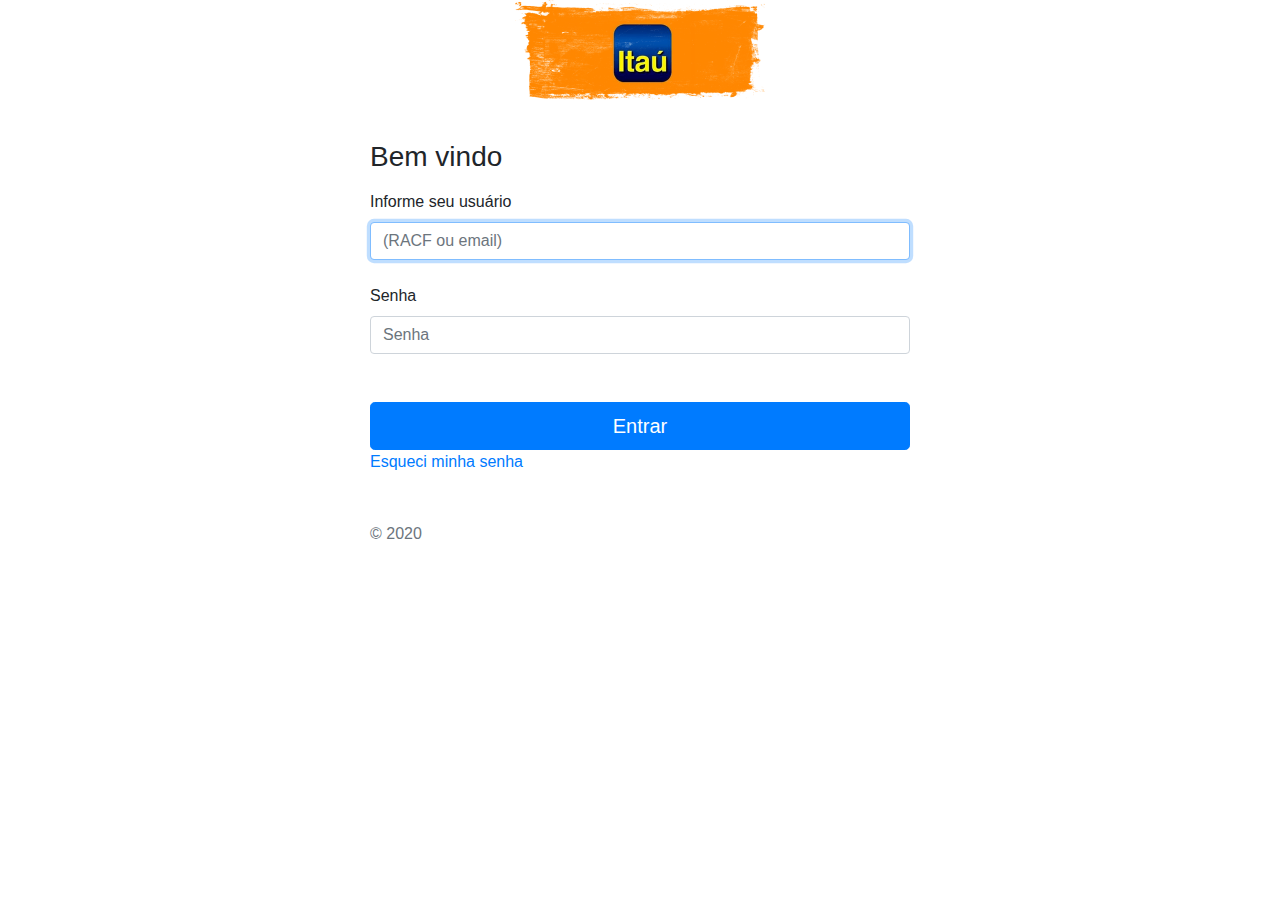
<file: projetoFrontEnd/html/index.html>
<!DOCTYPE html>
<html lang="en">
<head>
    <meta charset="UTF-8">
    <meta name="viewport" content="width=device-width, initial-scale=1.0">
    <title>DashCard System</title>

    <link rel="stylesheet" href="https://stackpath.bootstrapcdn.com/bootstrap/4.4.1/css/bootstrap.min.css" integrity="sha384-Vkoo8x4CGsO3+Hhxv8T/Q5PaXtkKtu6ug5TOeNV6gBiFeWPGFN9MuhOf23Q9Ifjh" crossorigin="anonymous">

    <script src="https://code.jquery.com/jquery-3.4.1.slim.min.js" integrity="sha384-J6qa4849blE2+poT4WnyKhv5vZF5SrPo0iEjwBvKU7imGFAV0wwj1yYfoRSJoZ+n" crossorigin="anonymous"></script>
    <script src="https://cdn.jsdelivr.net/npm/popper.js@1.16.0/dist/umd/popper.min.js" integrity="sha384-Q6E9RHvbIyZFJoft+2mJbHaEWldlvI9IOYy5n3zV9zzTtmI3UksdQRVvoxMfooAo" crossorigin="anonymous"></script>
    <script src="https://stackpath.bootstrapcdn.com/bootstrap/4.4.1/js/bootstrap.min.js" integrity="sha384-wfSDF2E50Y2D1uUdj0O3uMBJnjuUD4Ih7YwaYd1iqfktj0Uod8GCExl3Og8ifwB6" crossorigin="anonymous"></script>

</head>
<body>
    <div class="container">
        <div class="row">
            <div class="col-lg-3 col-md-3 col-sm-3"></div>
            <div class="col-lg-6 col-md-6 col-sm-6">
                <form>
                    <p align="center">
                        <img class="mb-4" src="../img/logo.png" alt="" width="250" >
                    </p>
                    
                    <h1 class="h3 mb-3 fw-normal">Bem vindo</h1>
                    <label for="inputEmail" class="visually-hidden">Informe seu usuário</label>
                    <input type="text" id="inputEmail" class="form-control" placeholder="(RACF ou email)" required autofocus>
                    <br>
                    <label for="inputPassword" class="visually-hidden">Senha</label>
                    <input type="password" id="inputPassword" class="form-control" placeholder="Senha" required>
                    <br><br>
                    <button class="w-100 btn btn-lg btn-primary" type="submit">Entrar</button>
                    <br>
                    <a href="xxx.html"> Esqueci minha senha</a>
                    <br>
                    <p class="mt-5 mb-3 text-muted">&copy; 2020</p>
                    
                  </form>

            </div>
            <div class="col-lg-3 col-md-3 col-sm-3"></div>
        </div>
    </div>
</body>
</html>
</file>
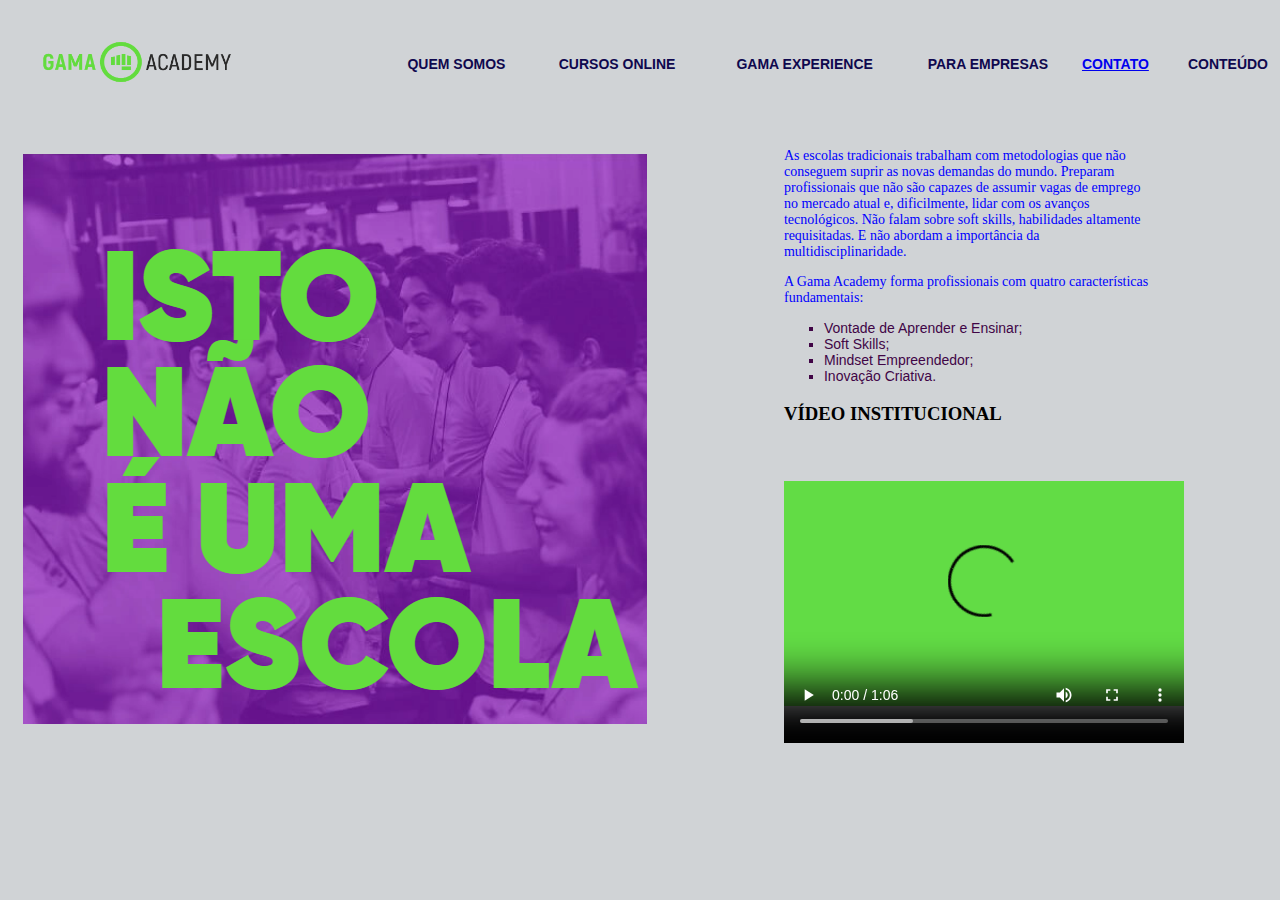
<file: aula12/Itau/html/index.html>
<!DOCTYPE html>
<html lang="en">

<head>
    <meta charset="UTF-8">
    <meta name="viewport" content="width=device-width, initial-scale=1.0">
    <title>Gama Academemy</title>

    <link rel="stylesheet" href="../css/estilos.css">

</head>

<body>
    <!-- Tipos de títulos em HTML5 
    <h1>SEJA BEM VINDO A NOSSA PÁGINA</h1>
    <h2>SEJA BEM VINDO A NOSSA PÁGINA</h2>
    <h3>SEJA BEM VINDO A NOSSA PÁGINA</h3>
    <h4>SEJA BEM VINDO A NOSSA PÁGINA</h4>
    <h5>SEJA BEM VINDO A NOSSA PÁGINA</h5>
    <h6>SEJA BEM VINDO A NOSSA PÁGINA</h6>
    -->

    <!-- Tabela para o menu -->
    <table border="0" width="100%" cellpadding="2" class="menu">
        <tr>
            <td><img src="../imagens/logo.PNG" width="250" height="100"></td>
            <td align="right">QUEM SOMOS</td>
            <td align="right">CURSOS ONLINE</td>
            <td align="right">GAMA EXPERIENCE</td>
            <td align="right">PARA EMPRESAS</td>
            <td align="right"><a href="../html/contato.html">CONTATO</a></td>
            <td align="right">CONTEÚDO</td>
        </tr>
    </table>

    <!-- Tabela para o conteúdo -->
    <table border="0" width="100%" cellpadding="10" cellspacing="5">
        <tr>
            <td><img src="../imagens/figura1.PNG"></td>
            <td>    
                <p>As escolas tradicionais trabalham com metodologias que não<br> conseguem suprir as novas demandas do mundo.
                    Preparam<br> profissionais que não são capazes de assumir vagas de emprego<br> no mercado atual e,
                    dificilmente, lidar com os avanços<br> tecnológicos. Não falam sobre soft skills, habilidades altamente<br>
                    requisitadas.
                    E não abordam a importância da<br> multidisciplinaridade.</p>
            
                <p>A Gama Academy forma profissionais com quatro características<br> fundamentais:</p>
                
                <!-- Criação da lista de opções em HTML -->
            
                <ul type="square" class="lista">
                    <li>Vontade de Aprender e Ensinar;</li>
                    <li>Soft Skills;</li>
                    <li>Mindset Empreendedor;</li>
                    <li>Inovação Criativa.</li>
                </ul>

                <h3>VÍDEO INSTITUCIONAL</h3>
                <video controls= autoplay="true" width="400" height="300" align="center">
                    <source src="../videos/gama.mp4" />

                </video>
                <!--
                <ul type="circle">
                    <li>Vontade de Aprender e Ensinar;</li>
                    <li>Soft Skills;</li>
                    <li>Mindset Empreendedor;</li>
                    <li>Inovação Criativa.</li>
                </ul>
                -->
            
            <!--     
                <ol type="1">
                    <li>Vontade de Aprender e Ensinar;</li>
                    <li>Soft Skills;</li>
                    <li>Mindset Empreendedor;</li>
                    <li>Inovação Criativa.</li>
                </ol>     
            -->
            </td>
        </tr>
    </table>

</body>

</html>
</file>
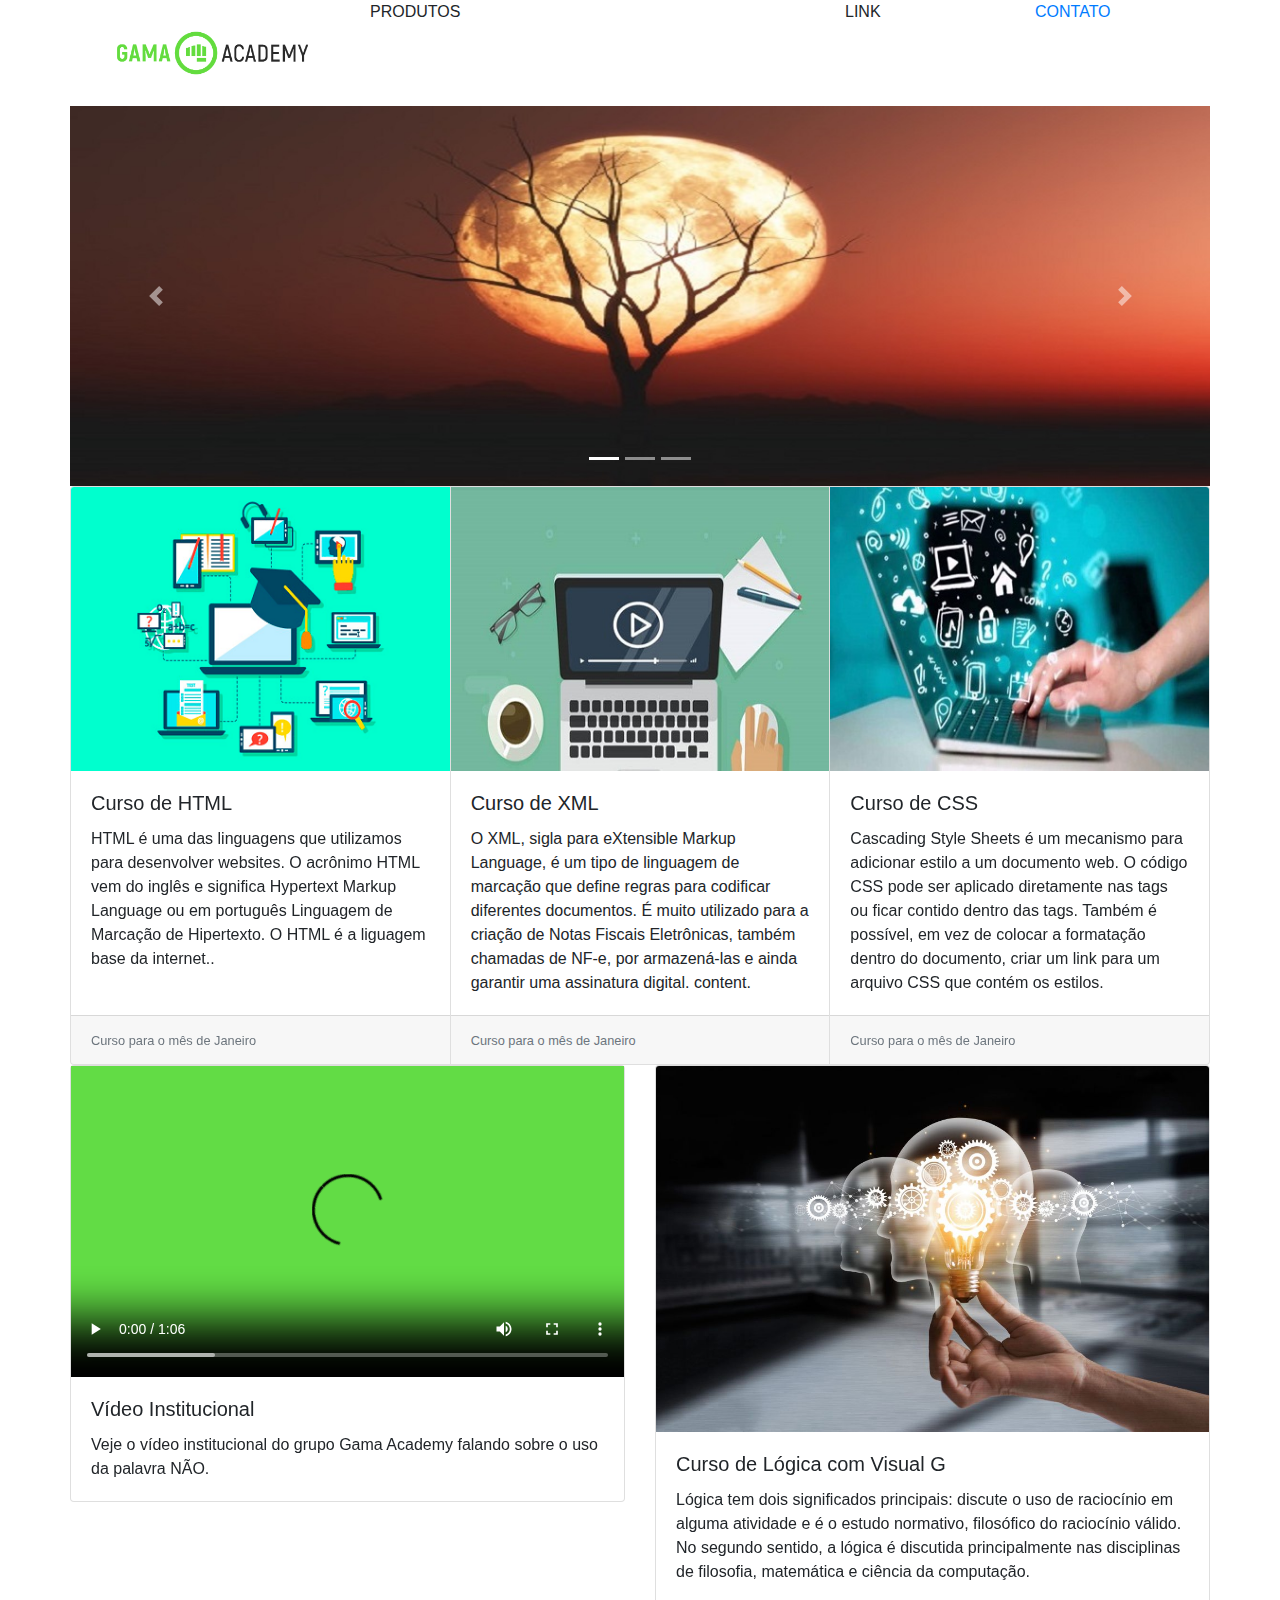
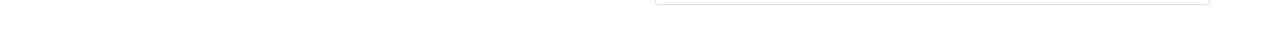
<file: aula12/Itau/html/bootstrap.html>
<!DOCTYPE html>
<html lang="en">

<head>
    <meta charset="UTF-8">
    <meta name="viewport" content="width=device-width, initial-scale=1.0">
    <title>Gama - Bootstrap</title>

    <!-- chamada da biblioteca CSS local 
    <link rel="stylesheet" href="../css/estilos.css">
    -->

    <!-- chamada da biblioteca do BootStrap CSS-->
    <link rel="stylesheet" href="https://stackpath.bootstrapcdn.com/bootstrap/4.4.1/css/bootstrap.min.css"
        integrity="sha384-Vkoo8x4CGsO3+Hhxv8T/Q5PaXtkKtu6ug5TOeNV6gBiFeWPGFN9MuhOf23Q9Ifjh" crossorigin="anonymous">

    <!-- chamada da biblioteca do BootStrap JS -->
    <script src="https://code.jquery.com/jquery-3.4.1.slim.min.js"
        integrity="sha384-J6qa4849blE2+poT4WnyKhv5vZF5SrPo0iEjwBvKU7imGFAV0wwj1yYfoRSJoZ+n"
        crossorigin="anonymous"></script>
    <script src="https://cdn.jsdelivr.net/npm/popper.js@1.16.0/dist/umd/popper.min.js"
        integrity="sha384-Q6E9RHvbIyZFJoft+2mJbHaEWldlvI9IOYy5n3zV9zzTtmI3UksdQRVvoxMfooAo"
        crossorigin="anonymous"></script>
    <script src="https://stackpath.bootstrapcdn.com/bootstrap/4.4.1/js/bootstrap.min.js"
        integrity="sha384-wfSDF2E50Y2D1uUdj0O3uMBJnjuUD4Ih7YwaYd1iqfktj0Uod8GCExl3Og8ifwB6"
        crossorigin="anonymous"></script>


</head>

<body>

    <div class="container">
        <div class="row">
            <div class="col-lg-3 col-md-5 col-sm-3 div1"><a href="../html/bootstrap.html"><img src="../imagens/logo.PNG" width="100%"></a></div>
            <div class="col-lg-5 col-md-3 col-sm-3 div2">PRODUTOS</div>
            <div class="col-lg-2 col-md-2 col-sm-3 div3">LINK</div>
            <div class="col-lg-2 col-md-2 col-sm-3 div4"><a href="../html/bootstrap_form.html">CONTATO</a></div>
        </div>

        <!-- adicionado componente bootstrap banner -->
        <div class="row">
            <div id="carouselExampleIndicators" class="carousel slide" data-ride="carousel">
                <ol class="carousel-indicators">
                    <li data-target="#carouselExampleIndicators" data-slide-to="0" class="active"></li>
                    <li data-target="#carouselExampleIndicators" data-slide-to="1"></li>
                    <li data-target="#carouselExampleIndicators" data-slide-to="2"></li>
                </ol>
                <div class="carousel-inner">
                    <div class="carousel-item active">
                        <img src="../imagens/paisagem1.jpg" class="d-block w-100" alt="...">
                    </div>
                    <div class="carousel-item">
                        <img src="../imagens/paisagem2.jpg" class="d-block w-100" alt="...">
                    </div>
                    <div class="carousel-item">
                        <img src="../imagens/paisagem3.jpg" class="d-block w-100" alt="...">
                    </div>
                </div>
                <a class="carousel-control-prev" href="#carouselExampleIndicators" role="button" data-slide="prev">
                    <span class="carousel-control-prev-icon" aria-hidden="true"></span>
                    <span class="sr-only">Previous</span>
                </a>
                <a class="carousel-control-next" href="#carouselExampleIndicators" role="button" data-slide="next">
                    <span class="carousel-control-next-icon" aria-hidden="true"></span>
                    <span class="sr-only">Next</span>
                </a>
            </div>
        </div>
        <div class="row">
            <div class="card-group">
                <div class="card">
                    <img src="../imagens/curso1.png" class="card-img-top" alt="...">
                    <div class="card-body">
                        <h5 class="card-title">Curso de HTML</h5>
                        <p class="card-text">HTML é uma das linguagens que utilizamos para desenvolver websites.
                            O acrônimo HTML vem do inglês e significa Hypertext Markup Language ou em português
                            Linguagem de Marcação de Hipertexto. O HTML é a liguagem base da internet..</p>
                    </div>
                    <div class="card-footer">
                        <small class="text-muted">Curso para o mês de Janeiro</small>
                    </div>
                </div>
                <div class="card">
                    <img src="../imagens/curso2.jpg" class="card-img-top" alt="...">
                    <div class="card-body">
                        <h5 class="card-title">Curso de XML</h5>
                        <p class="card-text">O XML, sigla para eXtensible Markup Language, é um tipo de linguagem de
                            marcação que define
                            regras para codificar diferentes documentos. É muito utilizado para a criação de Notas
                            Fiscais Eletrônicas,
                            também chamadas de NF-e, por armazená-las e ainda garantir uma assinatura digital.
                            content.</p>
                    </div>
                    <div class="card-footer">
                        <small class="text-muted">Curso para o mês de Janeiro</small>
                    </div>
                </div>
                <div class="card">
                    <img src="../imagens/curso3.jpg" class="card-img-top" alt="...">
                    <div class="card-body">
                        <h5 class="card-title">Curso de CSS</h5>
                        <p class="card-text">Cascading Style Sheets é um mecanismo para adicionar estilo a um documento
                            web.
                            O código CSS pode ser aplicado diretamente nas tags ou ficar contido dentro das tags.
                            Também é possível, em vez de colocar a formatação dentro do documento, criar um
                            link para um arquivo CSS que contém os estilos.</p>
                    </div>
                    <div class="card-footer">
                        <small class="text-muted">Curso para o mês de Janeiro</small>
                    </div>
                </div>
            </div>
        </div>

        <div class="row">
            <div class="row row-cols-1 row-cols-md-2">
                <div class="col mb-4">
                    <div class="card">
                        <video controls=autoplay="true" align="center">
                            <source src="../videos/gama.mp4" />
                        </video>
                        <div class="card-body">
                            <h5 class="card-title">Vídeo Institucional</h5>
                            <p class="card-text">Veje o vídeo institucional do grupo Gama Academy falando sobre o uso da
                                palavra NÃO.</p>
                        </div>
                    </div>
                </div>
                <div class="col mb-4">
                    <div class="card">
                        <img src="../imagens/logica.jpg" class="card-img-top" alt="...">
                        <div class="card-body">
                            <h5 class="card-title">Curso de Lógica com Visual G</h5>
                            <p class="card-text">Lógica tem dois significados principais: discute o uso de raciocínio em
                                alguma atividade e é o estudo normativo, filosófico do raciocínio válido.
                                No segundo sentido, a lógica é discutida principalmente nas disciplinas de filosofia,
                                matemática e ciência da computação.</p>
                        </div>
                    </div>
                </div>
            </div>

        </div>
    </div>

</body>

</html>
</file>
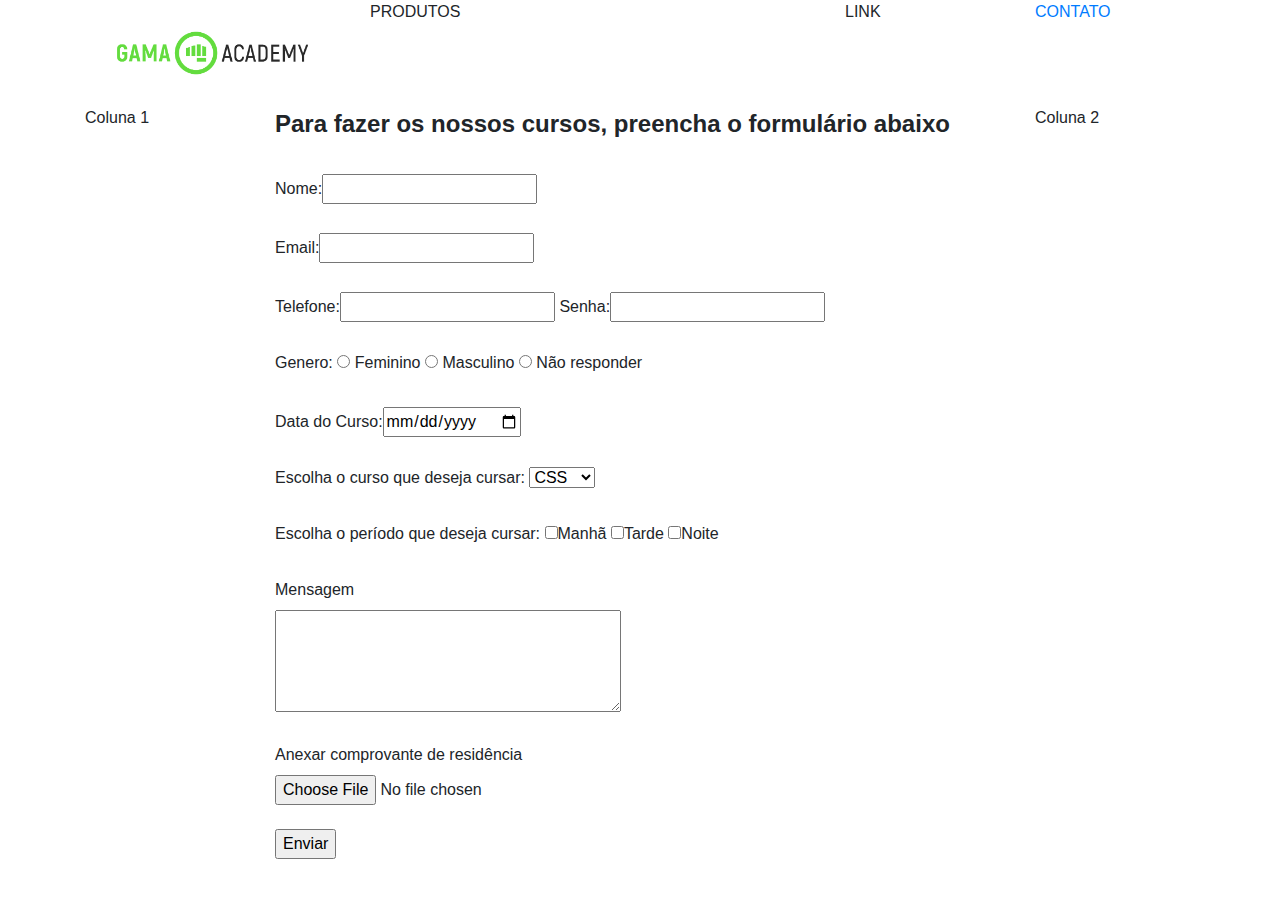
<file: aula12/Itau/html/bootstrap_form.html>
<!DOCTYPE html>
<html lang="en">

<head>
    <meta charset="UTF-8">
    <meta name="viewport" content="width=device-width, initial-scale=1.0">
    <title>Gama - Bootstrap</title>

    <!-- chamada da biblioteca CSS local 
    <link rel="stylesheet" href="../css/estilos.css">
    -->

    <!-- chamada da biblioteca do BootStrap CSS-->
    <link rel="stylesheet" href="https://stackpath.bootstrapcdn.com/bootstrap/4.4.1/css/bootstrap.min.css"
        integrity="sha384-Vkoo8x4CGsO3+Hhxv8T/Q5PaXtkKtu6ug5TOeNV6gBiFeWPGFN9MuhOf23Q9Ifjh" crossorigin="anonymous">

    <!-- chamada da biblioteca do BootStrap JS -->
    <script src="https://code.jquery.com/jquery-3.4.1.slim.min.js"
        integrity="sha384-J6qa4849blE2+poT4WnyKhv5vZF5SrPo0iEjwBvKU7imGFAV0wwj1yYfoRSJoZ+n"
        crossorigin="anonymous"></script>
    <script src="https://cdn.jsdelivr.net/npm/popper.js@1.16.0/dist/umd/popper.min.js"
        integrity="sha384-Q6E9RHvbIyZFJoft+2mJbHaEWldlvI9IOYy5n3zV9zzTtmI3UksdQRVvoxMfooAo"
        crossorigin="anonymous"></script>
    <script src="https://stackpath.bootstrapcdn.com/bootstrap/4.4.1/js/bootstrap.min.js"
        integrity="sha384-wfSDF2E50Y2D1uUdj0O3uMBJnjuUD4Ih7YwaYd1iqfktj0Uod8GCExl3Og8ifwB6"
        crossorigin="anonymous"></script>


</head>

<body>

    <div class="container">
        <div class="row">
            <div class="col-lg-3 col-md-5 col-sm-3 div1"><a href="../html/bootstrap.html"><img src="../imagens/logo.PNG" width="100%"></a></div>
            <div class="col-lg-5 col-md-3 col-sm-3 div2">PRODUTOS</div>
            <div class="col-lg-2 col-md-2 col-sm-3 div3">LINK</div>
            <div class="col-lg-2 col-md-2 col-sm-3 div4"><a href="../html/bootstrap_form.html">CONTATO</a></div>
        </div>

        <!-- Adicionar um formulário-->
        <div class="row">
            <div class="col-lg-2 col-md-2 col-sm-2 div2">Coluna 1</div>
            <div class="col-lg-8 col-md-8 col-sm-8 div3">
                <form id="formulario_contato" method="POST">
                    <fieldset>
                        <legend><b>Para fazer os nossos cursos, preencha o formulário abaixo</b></legend><br>
                        <label>Nome: </label><input type="text" name="nome" class="campo_nome" required><br><br>
                        <label>Email: </label><input type="email" name="email" class="campo_email" required><br><br>
                        <label>Telefone: </label><input type="tel" name="telefone" required>
                        <label>Senha: </label><input type="password" name="senha" class="campo_senha" required><br><br>
                        <label>Genero: </label>
                        <input type="radio" name="opcao" value="Feminino" /> Feminino
                        <input type="radio" name="opcao" value="Masculino" /> Masculino
                        <input type="radio" name="opcao" value="Não responder" /> Não responder<br><br>
                        <label>Data do Curso: </label><input type="date" name="data_curso" class="campo_data"><br><br>
                        <label>Escolha o curso que deseja cursar:</label>
                        <select class="campo_escolha">
                            <option value="CSS">CSS</option>
                            <option value="HTML">HTML</option>
                            <option value="JS">JS</option>
                            <option value="XML">XML</option>
                        </select><br><br>
            
                        <label>Escolha o período que deseja cursar:</label>
                        <input type="checkbox" name="opcao" value="manha" />Manhã
                        <input type="checkbox" name="opcao" value="tarde" />Tarde
                        <input type="checkbox" name="opcao" value="noite" />Noite<br><br>
            
                        <label>Mensagem</label><br>
                        <textarea name="mensagem" cols="35" rows="4"></textarea><br><br>
                        <label>Anexar comprovante de residência</label><br><input type="file" name="arquivo"><br><br>
            
                        <input type="submit" value="Enviar">
                    </fieldset>
                </form>

            </div>
            <div class="col-lg-2 col-md-2 col-sm-2 div2">Coluna 2</div>

        </div>

    </div>

</body>

</html>
</file>
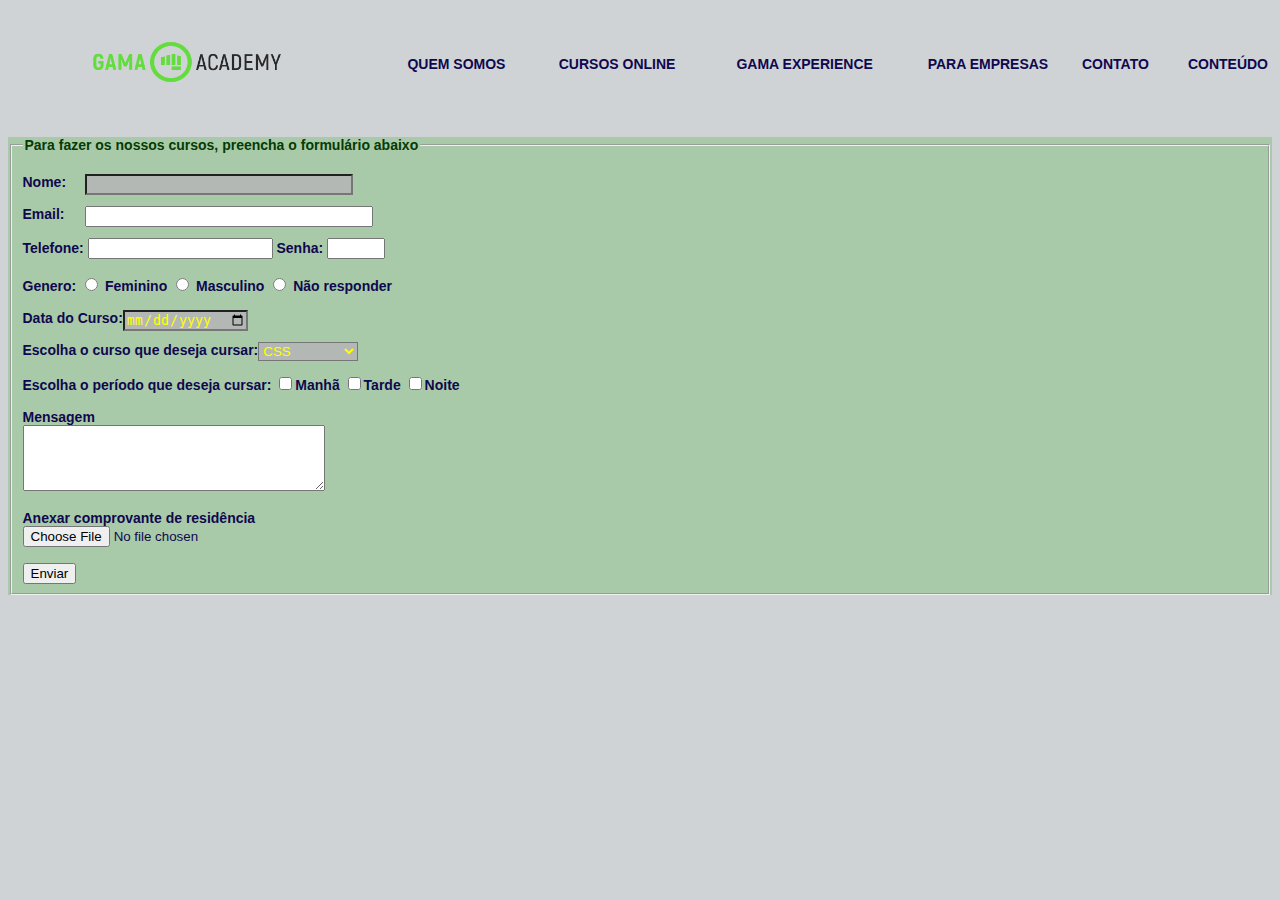
<file: aula12/Itau/html/contato.html>
<!DOCTYPE html>
<html lang="en">

<head>
    <meta charset="UTF-8">
    <meta name="viewport" content="width=device-width, initial-scale=1.0">
    <title>Gama Academemy</title>

    <link rel="stylesheet" href="../css/estilos.css">

</head>

<body>
    <!-- Tipos de títulos em HTML5 
    <h1>SEJA BEM VINDO A NOSSA PÁGINA</h1>
    <h2>SEJA BEM VINDO A NOSSA PÁGINA</h2>
    <h3>SEJA BEM VINDO A NOSSA PÁGINA</h3>
    <h4>SEJA BEM VINDO A NOSSA PÁGINA</h4>
    <h5>SEJA BEM VINDO A NOSSA PÁGINA</h5>
    <h6>SEJA BEM VINDO A NOSSA PÁGINA</h6>
    -->

    <!-- Tabela para o menu -->
    <table border="0" width="100%" cellpadding="2" class="menu">
        <tr>
            <td align="center"><a href="../html/index.html"><img src="../imagens/logo.PNG" width="250" height="100"></a></td>
            <td align="right">QUEM SOMOS</td>
            <td align="right">CURSOS ONLINE</td>
            <td align="right">GAMA EXPERIENCE</td>
            <td align="right">PARA EMPRESAS</td>
            <td align="right">CONTATO</td>
            <td align="right">CONTEÚDO</td>
        </tr>
    </table>

    <br>

    <form id="formulario_contato" method="POST">
        <fieldset>
            <legend><b>Para fazer os nossos cursos, preencha o formulário abaixo</b></legend><br>
            <label>Nome: </label><input type="text" name="nome" class="campo_nome" required><br><br>
            <label>Email: </label><input type="email" name="email" class="campo_email" required><br><br>
            <label>Telefone: </label><input type="tel" name="telefone" required>
            <label>Senha: </label><input type="password" name="senha" class="campo_senha" required><br><br>
            <label>Genero: </label>
            <input type="radio" name="opcao" value="Feminino" /> Feminino
            <input type="radio" name="opcao" value="Masculino" /> Masculino
            <input type="radio" name="opcao" value="Não responder" /> Não responder<br><br>
            <label>Data do Curso: </label><input type="date" name="data_curso" class="campo_data"><br><br>
            <label>Escolha o curso que deseja cursar:</label>
            <select class="campo_escolha">
                <option value="CSS">CSS</option>
                <option value="HTML">HTML</option>
                <option value="JS">JS</option>
                <option value="XML">XML</option>
            </select><br><br>

            <label>Escolha o período que deseja cursar:</label>
            <input type="checkbox" name="opcao" value="manha" />Manhã
            <input type="checkbox" name="opcao" value="tarde" />Tarde
            <input type="checkbox" name="opcao" value="noite" />Noite<br><br>

            <label>Mensagem</label><br>
            <textarea name="mensagem" cols="35" rows="4"></textarea><br><br>
            <label>Anexar comprovante de residência</label><br><input type="file" name="arquivo"><br><br>

            <input type="submit" value="Enviar">
        </fieldset>
    </form>



</body>

</html>
</file>
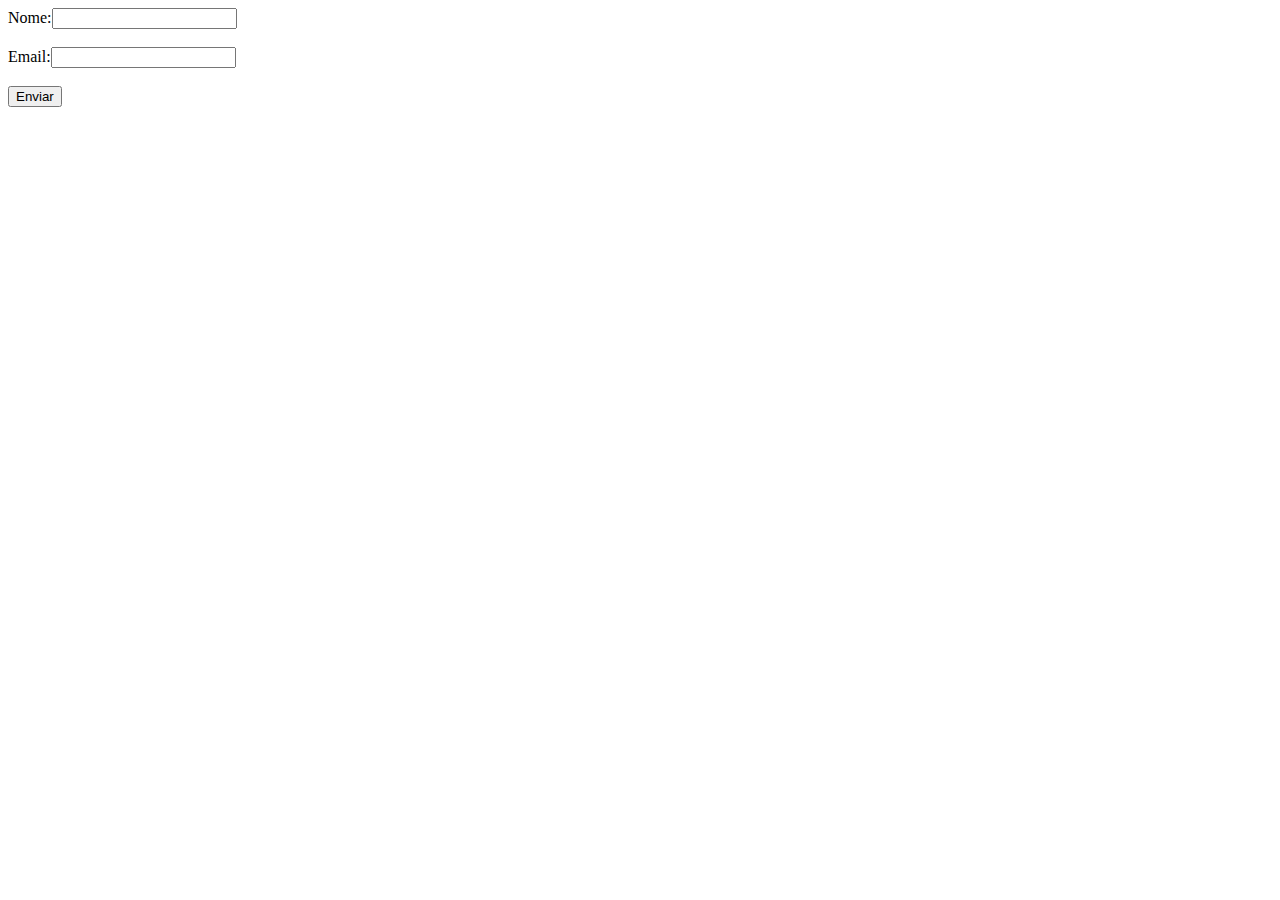
<file: aula12/Itau/html/java.html>
<!DOCTYPE html>
<html lang="en">
<head>
    <meta charset="UTF-8">
    <meta name="viewport" content="width=device-width, initial-scale=1.0">
    <title>Java</title>

    <script type="text/javascript" src="../js/funcao.js"></script>

    <script>
        /* var empresa=" Gama Academy";
        var mensagem="Sejam bem vindos - ";
        alert(mensagem+empresa);*/
        
        // alert("Sejam bem vindos a nossa página de JavaScript");

        /*var nome=prompt("Seja bem vindo, por favor ditgite o seu nome","Insira o seu nome completo");
        alert("Bem vindo "+nome+" a escola Gama Academy");*/

        /* function mensagem(){
            alert("Você ganhou duas horas gratuítas do curso de CSS");

        }

        function validar(){
            var nome=formuser.nome.value;
            var email=formuser.email.value;

            if(nome==""){
                alert("O preenchimento do campo nome é obrigatório");
                formuser.nome.focus();
                return false;
            }
            
            if(email=="" || email.indexOf('@')==-1){
                alert("O preenchimento do campo email é obrigatório");
                formuser.email.focus();
                return false; 
            }
        
            alert("Preado(a) "+ nome+ " estaremos lhe enviando o nosso portifólio do curso da Gama Academy para o seu email "+email);
        
        } */

    </script>

</head>
<body>
    <form id="formuser" method="POST">
        Nome:<input type="text" name="nome"><br><br>
        Email:<input type="text" name="email"><br><br>
        <input type="submit" onclick="return validar()" value="Enviar">

    </form>



   <!-- <input type="button" onclick="mensagem()"  value="Click aqui para obter o seu prêmio">-->
</body>
</html>
</file>
<file: aula12/Itau/css/estilos.css>
p{
            color:blue;
            font-size: 14px;
            font-family: geneva;
            text-align: left;
        }

        body{
            background-color: rgb(208, 211, 214);
        }

        .menu{
            color: rgb(15, 8, 78);
            font-size: 14px;
            font-family: Verdana, Geneva, Tahoma, sans-serif;
            font-weight: bold;
        }

        .lista{
            color: rgb(64, 5, 70);
            font-size: 14px;
            font-family: Verdana, Geneva, Tahoma, sans-serif;
        }
/*
        label{
            color: rgb(15, 8, 78);
            font-size: 14px;
            font-family: Verdana, Geneva, Tahoma, sans-serif;
            font-weight: bold;
        }  
*/        
        legend{
            color: rgb(5, 59, 5);
            font-size: 14px;
            font-family: Verdana, Geneva, Tahoma, sans-serif;
            font-weight: bold;
        }
        
        .campo_nome{
            background-color: rgb(180, 184, 180);
            color: yellow;
            position: absolute;
            left:85px;
            width: 260px;
        }

        .campo_escolha{
            background-color: rgb(180, 184, 180);
            color: yellow;
            position: absolute;
            width: 100px;
        }        

        .campo_data{
            background-color: rgb(180, 184, 180);
            color: yellow;
            position: absolute;
        }        

        .campo_email{
            position: absolute;
            left:85px;
            width: 280px;
        }

        .campo_senha{
            width: 50px;
        }        
        
        #formulario_contato{
            background-color: rgb(169, 202, 169);
            color: rgb(15, 8, 78);
            font-size: 14px;
            font-family: Verdana, Geneva, Tahoma, sans-serif;
            font-weight: bold;            
        }

        .container{
            border:3px solid brown;
            width: 500px;
        }

        .div1{
            background-color: yellow;
        }

        .div2{
            background-color: rgb(88, 88, 243);
        }

        .div3{
            background-color: green;
        }

        .div4{
            background-color: red;
        }
</file>
